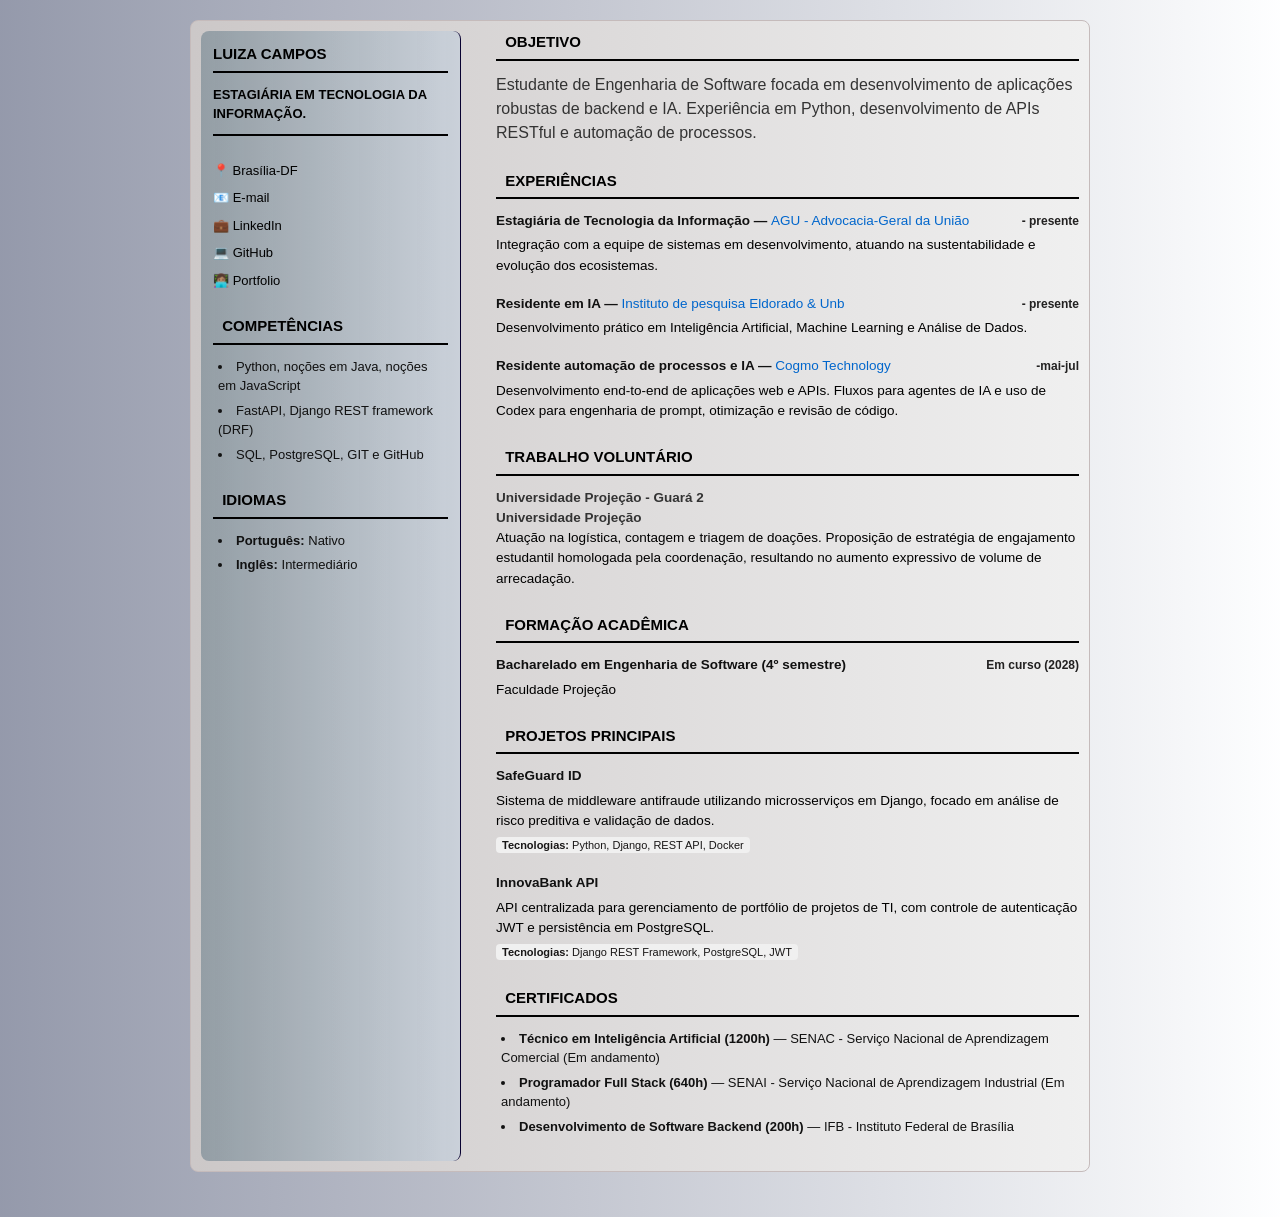
<file: index.html>
<!DOCTYPE html>
<html lang="pt-BR">
<head>
    <meta charset="UTF-8">
    <meta name="viewport" content="width=device-width, initial-scale=1.0">
    <title>Currículo - Luiza Campos</title>
    <link rel="stylesheet" href="style.css">
</head>
<body>
    <div class="container">
        <header class="sidebar">
            <div class="profile">
                <h3>Luiza Campos</h3>
                <h2>Estagiária em Tecnologia da Informação.</h2>
            </div>

            <section class="contact">
                <p>📍 Brasília-DF</p>
                <p>📧 <a href="mailto:luiza.campossouza.25@gmail.com" target="_blank" rel="noopener noreferrer">E-mail</a></p>
                <p>💼 <a href="https://www.linkedin.com/in/luiza-campos-731a6a248/" target="_blank" rel="noopener noreferrer">LinkedIn</a></p>
                <p>💻 <a href="https://github.com/EsterLuiza25" target="_blank" rel="noopener noreferrer">GitHub</a></p>
                <p>👩🏽‍💻 <a href="https://esterluiza25.github.io/portfolio/" target="_blank" rel="noopener noreferrer">Portfolio</a></p>
            </section>

            <section class="skills">
                <h3><i class="fa-solid fa-code"></i> Competências</h3>
                <ul>
                    
                    <li>Python, noções em Java, noções em JavaScript</li>
                    
                    <li>FastAPI, Django REST framework (DRF)</li>
                    
                    <li>SQL, PostgreSQL, GIT e GitHub</li>
                    
                </ul>

            </section>


            <section class="languages">
                <h3><i class="fa-solid fa-language"></i> Idiomas</h3>
                <ul>
                    
                    <li><strong>Português:</strong> Nativo</li>
                    
                    <li><strong>Inglês:</strong> Intermediário</li>
                    
                </ul>
            </section>

        </header>

        <main class="main-content">
            <section class="summary">
                <h3><i class="fa-solid fa-user"></i> Objetivo</h3>
                <p>Estudante de Engenharia de Software focada em desenvolvimento de aplicações robustas de backend e IA. Experiência em Python, desenvolvimento de APIs RESTful e automação de processos.</p>
            </section>

            <section class="experience">
                <h3><i class="fa-solid fa-briefcase"></i> Experiências</h3>
                
                <div class="item">
                    <div class="item-header">
                        <h4>Estagiária de Tecnologia da Informação — <span>AGU - Advocacia-Geral da União</span></h4>
                        <span class="date">- presente</span>
                    </div>
                    <p>Integração com a equipe de sistemas em desenvolvimento, atuando na sustentabilidade e evolução dos ecosistemas.</p>
                </div>
                
                <div class="item">
                    <div class="item-header">
                        <h4>Residente em IA — <span>Instituto de pesquisa Eldorado & Unb</span></h4>

                        <span class="date">- presente</span>
                    </div>
                    <p>Desenvolvimento prático em  Inteligência Artificial, Machine Learning e Análise de Dados.</p>
                </div>
                
                <div class="item">
                    <div class="item-header">
                        <h4>Residente automação de processos e IA — <span>Cogmo Technology</span></h4>

                        <span class="date">-mai-jul</span>
                    </div>
                    <p>Desenvolvimento end-to-end de aplicações web e APIs. Fluxos para agentes de IA e uso de Codex para engenharia de prompt, otimização e revisão de código.</p>
                </div>
                
            </section>


            <section class="voluntary">
                <h3><i class="fa-solid fa-handshake"></i> Trabalho Voluntário</h3>
                
                <div class="item">
                    <h4>Universidade Projeção - Guará 2</h4>
                    <h4>Universidade Projeção</h4>
                    <p>Atuação na logística, contagem e triagem de doações. Proposição de estratégia de engajamento estudantil homologada pela coordenação, resultando no aumento expressivo de volume de arrecadação.</p>
                </div>
                

            </section>

            <section class="education">
                <h3><i class="fa-solid fa-graduation-cap"></i> Formação Acadêmica</h3>
                
                <div class="item">
                    <div class="item-header">
                        <h4>Bacharelado em Engenharia de Software (4º semestre)</h4>
                        <span class="date">Em curso (2028)</span>
                    </div>
                    <p>Faculdade Projeção</p>
                </div>
                         
            </section>


            <section class="projects">
                <h3><i class="fa-solid fa-diagram-project"></i> Projetos Principais</h3>
                
                <div class="item">
                    <div class="item-header">
                        <h4>SafeGuard ID</h4>
                    </div>
                    <p>Sistema de middleware antifraude utilizando microsserviços em Django, focado em análise de risco preditiva e validação de dados.</p>
                    <small><strong>Tecnologias:</strong> Python, Django, REST API, Docker</small>
                </div>
                
                <div class="item">
                    <div class="item-header">
                        <h4>InnovaBank API</h4>
                    </div>
                    <p>API centralizada para gerenciamento de portfólio de projetos de TI, com controle de autenticação JWT e persistência em PostgreSQL.</p>
                    <small><strong>Tecnologias:</strong> Django REST Framework, PostgreSQL, JWT</small>
                </div>
                
            </section>


            <section class="certificados">
                <h3><i class="fa-solid fa-certificate"></i> Certificados</h3>
                <ul>
                    
                    <li>
                        <strong>Técnico em Inteligência Artificial (1200h)</strong> — SENAC - Serviço Nacional de Aprendizagem Comercial (Em andamento)
                    </li>
                    
                    <li>
                        <strong>Programador Full Stack (640h)</strong> — SENAI - Serviço Nacional de Aprendizagem Industrial (Em andamento)
                    </li>
                    
                    <li>
                        <strong>Desenvolvimento de Software Backend (200h)</strong> — IFB - Instituto Federal de Brasília
                    </li>
                    
                </ul>
            </section>
        </main>
    </div>
</body>

</html>
</file>
<file: style.css>
* {

    margin: 0;
    padding: 0;
    box-sizing: border-box;
    font-family: sans-serif;

}

body {

    background: linear-gradient(90deg, #3d46668c, #fdfeffaf);
    color: #333;
    padding: 20px;
    line-height: 1.5;
    margin-bottom: 25px;
    min-width: 320px;

}

p,
li,
h2,
h3,
h4,
small,
a {

    overflow-wrap: anywhere;

}

.container {

    max-width: 900px;
    width: 100%;
    margin: 0 auto;
    background: linear-gradient(90deg, #ccc8c8, #f0f0f0);
    padding: 10px;
    border: 1px solid #c5bbbb;
    border-radius: 8px;
    display: flex;
    gap: 35px;

}

.sidebar {

    flex: 0 0 30%;
    max-width: 260px;
    min-width: 0;
    border-right: 1px solid #080131;
    padding-right: 1px;
    background: linear-gradient(90deg, #6d818d98, #c3cfdda1);
    padding: 12px;
    border-radius: 8px;
}

.main-content {

    flex: 2;
    min-width: 0;

}


.profile {

    text-align: left;
    margin-bottom: 25px;
    border-bottom: 2px solid #000000;
    padding-bottom: 10px;

}


.profile h1 {

    font-size: 24px;
    color: #000000;
    
}

.profile h2 {

    font-size: 13px;
    color: #000000;
    text-transform: uppercase;
    margin-top: 5px;
    

}

section {

    margin-bottom: 25px;

}

h3 {

    font-size: 15px;
    font-weight: bold;
    text-transform: uppercase;
    color: #000000;
    padding-bottom: 5px;
    margin-bottom: 12px;
    border-bottom: 2px solid #000000;

}

h3 i {

    display: inline-block;
    margin-right: 5px;
    color: #000000;

}


.contact {

    display: flex;
    flex-direction: column;
    gap: 8px;
    font-size: 13px;
    margin-bottom: 25px;

}

.contact p {

    color: #000000;
    overflow-wrap: anywhere;

}

.contact a {

    color: #000000;
    text-decoration: none;

}

.contact i {

    width: 18px;
    color: #000000;

}

ul {

    list-style-position: inside;
    margin-left: 5px;
    font-size: 13px;
    color: #111;

}

li {

    margin-bottom: 5px;

}

.item {

    margin-bottom: 18px;
    font-size: 13.5px;

}


.item-header {

    display: flex;
    justify-content: space-between;
    align-items: baseline;
    gap: 12px;
    font-weight: bold;
    color: #111;
    margin-bottom: 4px;

}

.item-header h4 {

    min-width: 0;

}


.item h4 span {

    color: #0066cc;
    font-weight: normal;

}


.item .date {

    font-size: 12px;
    color: #222121;
    white-space: normal;

}

.item p {

    color: #000000;
    margin-bottom: 4px;

}

.item small {

    font-size: 11px;
    color: #181616;
    background: #f0f0f0;
    padding: 2px 6px;
    border-radius: 4px;

}

.flex-container {
  display: flex;
  flex-wrap: wrap;
}

.flex-item {
  background-color: #f1f1f1;
  padding: 10px;
  text-align: center;
  font-size: 30px;
  flex: 33.3%;
}

@media (max-width: 768px) {
    body {
        padding: 12px;
    }

    .container {
        flex-direction: column;
        gap: 20px;
    }

    .sidebar {
        flex: none;
        width: 100%;
        max-width: 100%;
        border-right: 0;
        border-bottom: 1px solid #080131;
    }

    .main-content {
        width: 100%;
    }

    .item-header {
        flex-direction: column;
        align-items: flex-start;
        gap: 2px;
    }
}

@media (max-width: 480px) {
    body {
        padding: 8px;
    }

    .container {
        padding: 8px;
    }

    h3 {
        font-size: 14px;
    }

    .profile h2,
    .contact,
    ul,
    .item {
        font-size: 12.5px;
    }

    .flex-item {
        flex: 100%;
    }
}
</file>
